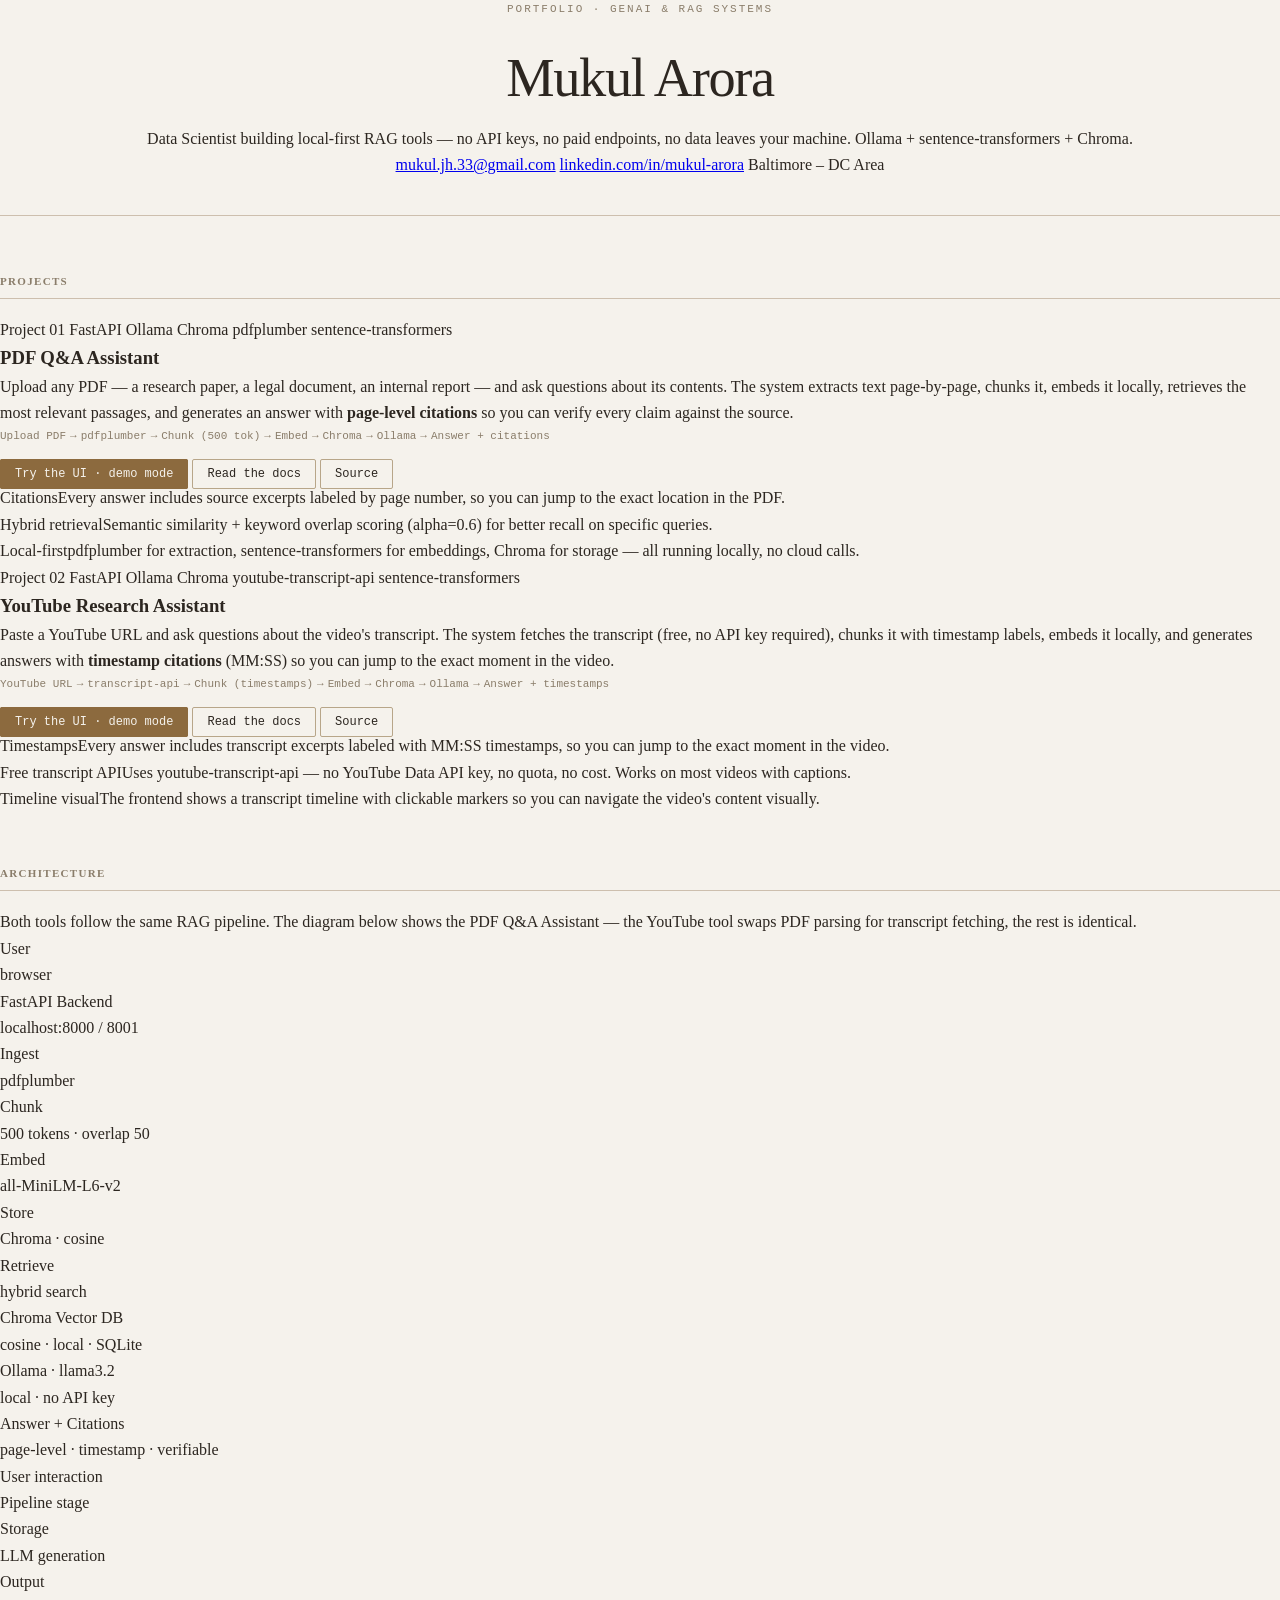
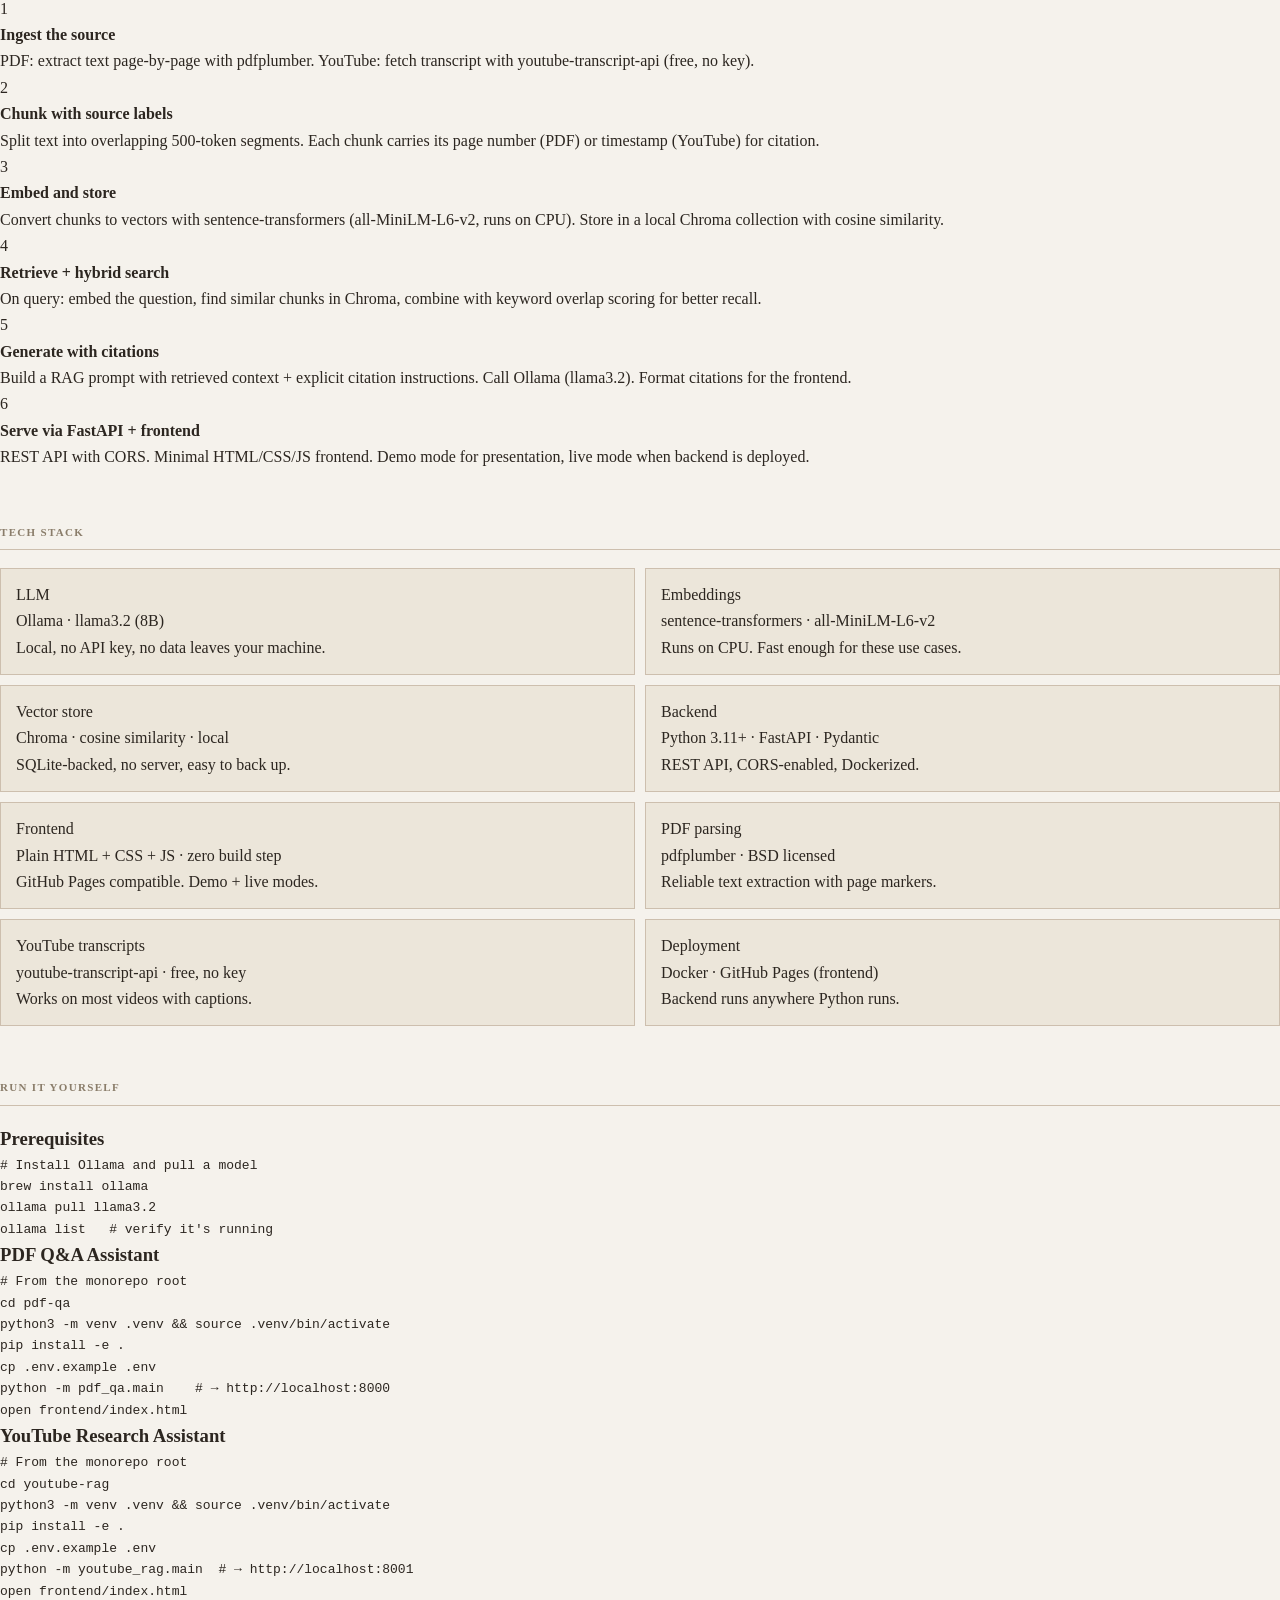
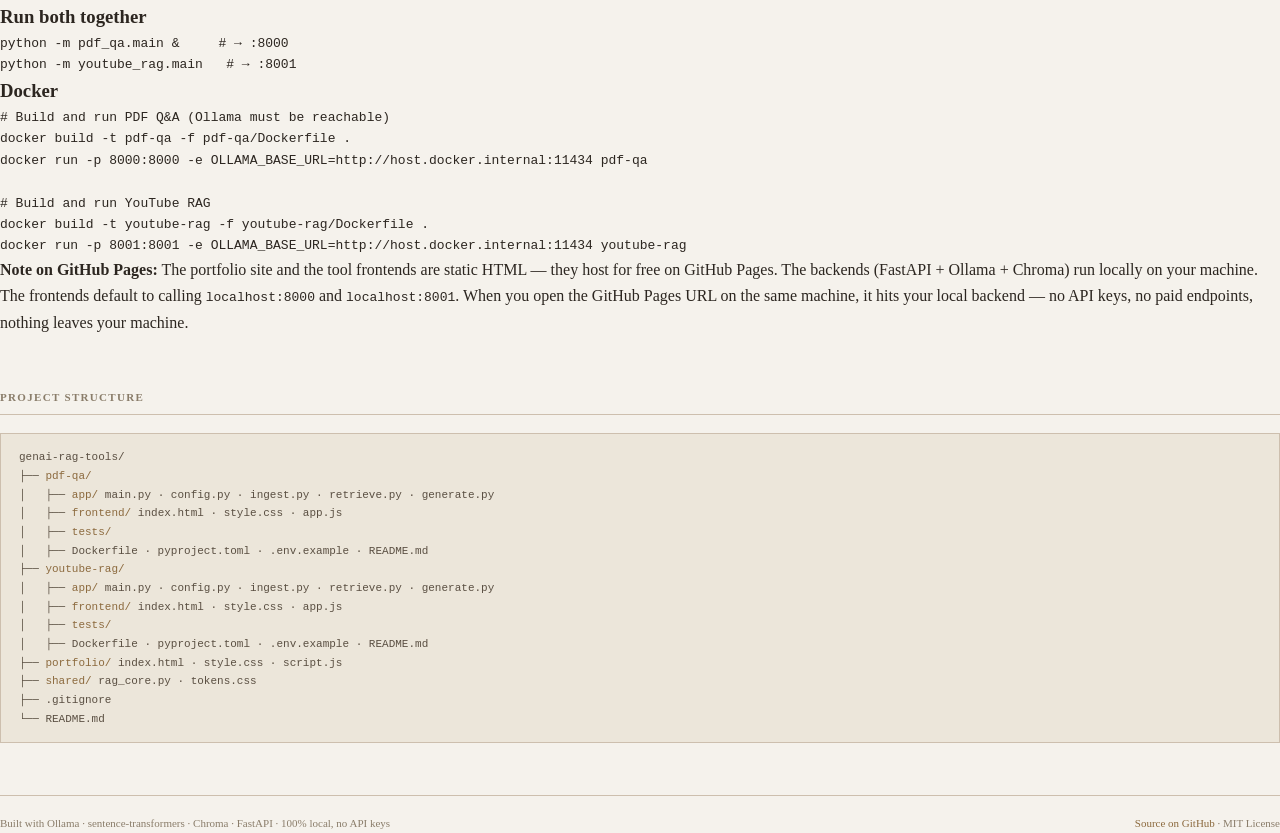
<file: index.html>
<!DOCTYPE html>
<html lang="en">
<head>
<meta charset="UTF-8">
<meta name="viewport" content="width=device-width, initial-scale=1.0">
<title>Mukul Arora · GenAI & RAG Projects</title>
<link rel="stylesheet" href="style.css">
<link rel="preconnect" href="https://fonts.googleapis.com">
<link rel="preconnect" href="https://fonts.gstatic.com" crossorigin>
<link href="https://fonts.googleapis.com/css2?family=Source+Serif+4:opsz,wght@8..60,400;8..60,600&family=Inter:wght@400;500;600&display=swap" rel="stylesheet">
</head>
<body>

<div class="page">

<!-- ── masthead ── -->
<header class="masthead">
  <div class="eyebrow">Portfolio · GenAI &amp; RAG Systems</div>
  <h1 class="name">Mukul Arora</h1>
  <p class="bio">Data Scientist building local-first RAG tools — no API keys, no paid endpoints, no data leaves your machine. Ollama + sentence-transformers + Chroma.</p>
  <div class="contact-row">
    <a href="mailto:mukul.jh.33@gmail.com">mukul.jh.33@gmail.com</a>
    <span class="dot"></span>
    <a href="#" onclick="event.preventDefault()">linkedin.com/in/mukul-arora</a>
    <span class="dot"></span>
    <span>Baltimore – DC Area</span>
  </div>
</header>

<!-- ── projects ── -->
<section class="projects-section">
  <h2 class="section-title">Projects</h2>

  <!-- PDF Q&A -->
  <article class="project-card">
    <div class="project-meta-top">
      <span class="project-num">Project 01</span>
      <span class="project-tags">
        <span>FastAPI</span>
        <span>Ollama</span>
        <span>Chroma</span>
        <span>pdfplumber</span>
        <span>sentence-transformers</span>
      </span>
    </div>
    <h3 class="project-title">PDF Q&amp;A Assistant</h3>
    <p class="project-blurb">
      Upload any PDF — a research paper, a legal document, an internal report — and ask questions about its contents.
      The system extracts text page-by-page, chunks it, embeds it locally, retrieves the most relevant passages,
      and generates an answer with <strong>page-level citations</strong> so you can verify every claim against the source.
    </p>
    <div class="flow" aria-hidden="true">
      <span class="flow-step">Upload PDF</span><span class="flow-arrow">→</span>
      <span class="flow-step">pdfplumber</span><span class="flow-arrow">→</span>
      <span class="flow-step">Chunk (500 tok)</span><span class="flow-arrow">→</span>
      <span class="flow-step">Embed</span><span class="flow-arrow">→</span>
      <span class="flow-step">Chroma</span><span class="flow-arrow">→</span>
      <span class="flow-step">Ollama</span><span class="flow-arrow">→</span>
      <span class="flow-step">Answer + citations</span>
    </div>
    <div class="project-actions">
      <a class="btn btn-primary" href="pdf-qa/frontend/index.html" target="_blank" rel="noopener">Try the UI · demo mode</a>
      <a class="btn btn-ghost" href="pdf-qa/README.md" target="_blank" rel="noopener">Read the docs</a>
      <a class="btn btn-ghost" href="pdf-qa/">Source</a>
    </div>
    <div class="project-features">
      <div class="feature"><span class="feature-label">Citations</span><span class="feature-desc">Every answer includes source excerpts labeled by page number, so you can jump to the exact location in the PDF.</span></div>
      <div class="feature"><span class="feature-label">Hybrid retrieval</span><span class="feature-desc">Semantic similarity + keyword overlap scoring (alpha=0.6) for better recall on specific queries.</span></div>
      <div class="feature"><span class="feature-label">Local-first</span><span class="feature-desc">pdfplumber for extraction, sentence-transformers for embeddings, Chroma for storage — all running locally, no cloud calls.</span></div>
    </div>
  </article>

  <!-- YouTube RAG -->
  <article class="project-card">
    <div class="project-meta-top">
      <span class="project-num">Project 02</span>
      <span class="project-tags">
        <span>FastAPI</span>
        <span>Ollama</span>
        <span>Chroma</span>
        <span>youtube-transcript-api</span>
        <span>sentence-transformers</span>
      </span>
    </div>
    <h3 class="project-title">YouTube Research Assistant</h3>
    <p class="project-blurb">
      Paste a YouTube URL and ask questions about the video's transcript. The system fetches the transcript
      (free, no API key required), chunks it with timestamp labels, embeds it locally, and generates answers
      with <strong>timestamp citations</strong> (MM:SS) so you can jump to the exact moment in the video.
    </p>
    <div class="flow" aria-hidden="true">
      <span class="flow-step">YouTube URL</span><span class="flow-arrow">→</span>
      <span class="flow-step">transcript-api</span><span class="flow-arrow">→</span>
      <span class="flow-step">Chunk (timestamps)</span><span class="flow-arrow">→</span>
      <span class="flow-step">Embed</span><span class="flow-arrow">→</span>
      <span class="flow-step">Chroma</span><span class="flow-arrow">→</span>
      <span class="flow-step">Ollama</span><span class="flow-arrow">→</span>
      <span class="flow-step">Answer + timestamps</span>
    </div>
    <div class="project-actions">
      <a class="btn btn-primary" href="youtube-rag/frontend/index.html" target="_blank" rel="noopener">Try the UI · demo mode</a>
      <a class="btn btn-ghost" href="youtube-rag/README.md" target="_blank" rel="noopener">Read the docs</a>
      <a class="btn btn-ghost" href="youtube-rag/">Source</a>
    </div>
    <div class="project-features">
      <div class="feature"><span class="feature-label">Timestamps</span><span class="feature-desc">Every answer includes transcript excerpts labeled with MM:SS timestamps, so you can jump to the exact moment in the video.</span></div>
      <div class="feature"><span class="feature-label">Free transcript API</span><span class="feature-desc">Uses youtube-transcript-api — no YouTube Data API key, no quota, no cost. Works on most videos with captions.</span></div>
      <div class="feature"><span class="feature-label">Timeline visual</span><span class="feature-desc">The frontend shows a transcript timeline with clickable markers so you can navigate the video's content visually.</span></div>
    </div>
  </article>
</section>

<!-- ── architecture ── -->
<section class="arch-section">
  <h2 class="section-title">Architecture</h2>
  <p class="arch-intro">
    Both tools follow the same RAG pipeline. The diagram below shows the PDF Q&amp;A Assistant — the YouTube tool
    swaps PDF parsing for transcript fetching, the rest is identical.
  </p>

  <div class="arch-diagram">
    <!-- Layer 1: User -->
    <div class="arch-layer">
      <div class="arch-box arch-user">
        <div class="arch-box-label">User</div>
        <div class="arch-box-sub">browser</div>
      </div>
      <div class="arch-arrow-long"></div>
      <div class="arch-box arch-api">
        <div class="arch-box-label">FastAPI Backend</div>
        <div class="arch-box-sub">localhost:8000 / 8001</div>
      </div>
    </div>

    <!-- Layer 2: Pipeline -->
    <div class="arch-layer">
      <div class="arch-box arch-stage">
        <div class="arch-box-label">Ingest</div>
        <div class="arch-box-sub">pdfplumber</div>
      </div>
      <div class="arch-box arch-stage">
        <div class="arch-box-label">Chunk</div>
        <div class="arch-box-sub">500 tokens · overlap 50</div>
      </div>
      <div class="arch-box arch-stage">
        <div class="arch-box-label">Embed</div>
        <div class="arch-box-sub">all-MiniLM-L6-v2</div>
      </div>
      <div class="arch-box arch-stage">
        <div class="arch-box-label">Store</div>
        <div class="arch-box-sub">Chroma · cosine</div>
      </div>
      <div class="arch-box arch-stage">
        <div class="arch-box-label">Retrieve</div>
        <div class="arch-box-sub">hybrid search</div>
      </div>
    </div>

    <!-- Layer 3: Storage + LLM -->
    <div class="arch-layer">
      <div class="arch-box arch-db">
        <div class="arch-box-label">Chroma Vector DB</div>
        <div class="arch-box-sub">cosine · local · SQLite</div>
      </div>
      <div class="arch-box arch-llm">
        <div class="arch-box-label">Ollama · llama3.2</div>
        <div class="arch-box-sub">local · no API key</div>
      </div>
    </div>

    <!-- Layer 4: Output -->
    <div class="arch-layer">
      <div class="arch-box arch-output">
        <div class="arch-box-label">Answer + Citations</div>
        <div class="arch-box-sub">page-level · timestamp · verifiable</div>
      </div>
    </div>
  </div>

  <div class="arch-legend">
    <div class="legend-item"><span class="legend-dot dot-user"></span> User interaction</div>
    <div class="legend-item"><span class="legend-dot dot-stage"></span> Pipeline stage</div>
    <div class="legend-item"><span class="legend-dot dot-db"></span> Storage</div>
    <div class="legend-item"><span class="legend-dot dot-llm"></span> LLM generation</div>
    <div class="legend-item"><span class="legend-dot dot-output"></span> Output</div>
  </div>

  <div class="pipeline-steps">
    <div class="ps-row">
      <div class="ps-step">
        <span class="ps-num">1</span>
        <div><strong class="ps-title">Ingest the source</strong><br><span class="ps-desc">PDF: extract text page-by-page with pdfplumber. YouTube: fetch transcript with youtube-transcript-api (free, no key).</span></div>
      </div>
      <div class="ps-step">
        <span class="ps-num">2</span>
        <div><strong class="ps-title">Chunk with source labels</strong><br><span class="ps-desc">Split text into overlapping 500-token segments. Each chunk carries its page number (PDF) or timestamp (YouTube) for citation.</span></div>
      </div>
    </div>
    <div class="ps-row">
      <div class="ps-step">
        <span class="ps-num">3</span>
        <div><strong class="ps-title">Embed and store</strong><br><span class="ps-desc">Convert chunks to vectors with sentence-transformers (all-MiniLM-L6-v2, runs on CPU). Store in a local Chroma collection with cosine similarity.</span></div>
      </div>
      <div class="ps-step">
        <span class="ps-num">4</span>
        <div><strong class="ps-title">Retrieve + hybrid search</strong><br><span class="ps-desc">On query: embed the question, find similar chunks in Chroma, combine with keyword overlap scoring for better recall.</span></div>
      </div>
    </div>
    <div class="ps-row">
      <div class="ps-step">
        <span class="ps-num">5</span>
        <div><strong class="ps-title">Generate with citations</strong><br><span class="ps-desc">Build a RAG prompt with retrieved context + explicit citation instructions. Call Ollama (llama3.2). Format citations for the frontend.</span></div>
      </div>
      <div class="ps-step">
        <span class="ps-num">6</span>
        <div><strong class="ps-title">Serve via FastAPI + frontend</strong><br><span class="ps-desc">REST API with CORS. Minimal HTML/CSS/JS frontend. Demo mode for presentation, live mode when backend is deployed.</span></div>
      </div>
    </div>
  </div>
</section>

<!-- ── tech stack ── -->
<section class="tech-section">
  <h2 class="section-title">Tech stack</h2>
  <div class="tech-grid">
    <div class="tech-card">
      <div class="tech-name">LLM</div>
      <div class="tech-detail">Ollama · llama3.2 (8B)</div>
      <div class="tech-note">Local, no API key, no data leaves your machine.</div>
    </div>
    <div class="tech-card">
      <div class="tech-name">Embeddings</div>
      <div class="tech-detail">sentence-transformers · all-MiniLM-L6-v2</div>
      <div class="tech-note">Runs on CPU. Fast enough for these use cases.</div>
    </div>
    <div class="tech-card">
      <div class="tech-name">Vector store</div>
      <div class="tech-detail">Chroma · cosine similarity · local</div>
      <div class="tech-note">SQLite-backed, no server, easy to back up.</div>
    </div>
    <div class="tech-card">
      <div class="tech-name">Backend</div>
      <div class="tech-detail">Python 3.11+ · FastAPI · Pydantic</div>
      <div class="tech-note">REST API, CORS-enabled, Dockerized.</div>
    </div>
    <div class="tech-card">
      <div class="tech-name">Frontend</div>
      <div class="tech-detail">Plain HTML + CSS + JS · zero build step</div>
      <div class="tech-note">GitHub Pages compatible. Demo + live modes.</div>
    </div>
    <div class="tech-card">
      <div class="tech-name">PDF parsing</div>
      <div class="tech-detail">pdfplumber · BSD licensed</div>
      <div class="tech-note">Reliable text extraction with page markers.</div>
    </div>
    <div class="tech-card">
      <div class="tech-name">YouTube transcripts</div>
      <div class="tech-detail">youtube-transcript-api · free, no key</div>
      <div class="tech-note">Works on most videos with captions.</div>
    </div>
    <div class="tech-card">
      <div class="tech-name">Deployment</div>
      <div class="tech-detail">Docker · GitHub Pages (frontend)</div>
      <div class="tech-note">Backend runs anywhere Python runs.</div>
    </div>
  </div>
</section>

<!-- ── run it ── -->
<section class="run-section">
  <h2 class="section-title">Run it yourself</h2>

  <div class="run-block">
    <h3 class="run-block-title">Prerequisites</h3>
    <pre class="code-block"><span class="c"># Install Ollama and pull a model</span>
brew install ollama
ollama pull llama3.2
ollama list   <span class="c"># verify it's running</span></pre>
  </div>

  <div class="run-block">
    <h3 class="run-block-title">PDF Q&amp;A Assistant</h3>
    <pre class="code-block"><span class="c"># From the monorepo root</span>
cd pdf-qa
python3 -m venv .venv && source .venv/bin/activate
pip install -e .
cp .env.example .env
python -m pdf_qa.main    <span class="c"># → http://localhost:8000</span>
open frontend/index.html</pre>
  </div>

  <div class="run-block">
    <h3 class="run-block-title">YouTube Research Assistant</h3>
    <pre class="code-block"><span class="c"># From the monorepo root</span>
cd youtube-rag
python3 -m venv .venv && source .venv/bin/activate
pip install -e .
cp .env.example .env
python -m youtube_rag.main  <span class="c"># → http://localhost:8001</span>
open frontend/index.html</pre>
  </div>

  <div class="run-block">
    <h3 class="run-block-title">Run both together</h3>
    <pre class="code-block">python -m pdf_qa.main &amp;     <span class="c"># → :8000</span>
python -m youtube_rag.main   <span class="c"># → :8001</span></pre>
  </div>

  <div class="run-block">
    <h3 class="run-block-title">Docker</h3>
    <pre class="code-block"><span class="c"># Build and run PDF Q&amp;A (Ollama must be reachable)</span>
docker build -t pdf-qa -f pdf-qa/Dockerfile .
docker run -p 8000:8000 -e OLLAMA_BASE_URL=http://host.docker.internal:11434 pdf-qa

<span class="c"># Build and run YouTube RAG</span>
docker build -t youtube-rag -f youtube-rag/Dockerfile .
docker run -p 8001:8001 -e OLLAMA_BASE_URL=http://host.docker.internal:11434 youtube-rag</pre>
  </div>

  <div class="note-block">
    <strong>Note on GitHub Pages:</strong> The portfolio site and the tool frontends are static HTML — they host for free on GitHub Pages.
    The backends (FastAPI + Ollama + Chroma) run locally on your machine. The frontends default to calling <code>localhost:8000</code> and
    <code>localhost:8001</code>. When you open the GitHub Pages URL on the same machine, it hits your local backend —
    no API keys, no paid endpoints, nothing leaves your machine.
  </div>
</section>

<!-- ── structure ── -->
<section class="struct-section">
  <h2 class="section-title">Project structure</h2>
  <pre class="tree">genai-rag-tools/
├── <span class="hl">pdf-qa/</span>
│   ├── <span class="hl">app/</span> main.py · config.py · ingest.py · retrieve.py · generate.py
│   ├── <span class="hl">frontend/</span> index.html · style.css · app.js
│   ├── <span class="hl">tests/</span>
│   ├── Dockerfile · pyproject.toml · .env.example · README.md
├── <span class="hl">youtube-rag/</span>
│   ├── <span class="hl">app/</span> main.py · config.py · ingest.py · retrieve.py · generate.py
│   ├── <span class="hl">frontend/</span> index.html · style.css · app.js
│   ├── <span class="hl">tests/</span>
│   ├── Dockerfile · pyproject.toml · .env.example · README.md
├── <span class="hl">portfolio/</span> index.html · style.css · script.js
├── <span class="hl">shared/</span> rag_core.py · tokens.css
├── .gitignore
└── README.md</pre>
</section>

<footer>
  <span>Built with Ollama · sentence-transformers · Chroma · FastAPI · 100% local, no API keys</span>
  <span><a href="https://github.com/" onclick="event.preventDefault()">Source on GitHub</a> · MIT License</span>
</footer>

</div>

<script src="script.js"></script>
</body>
</html>
</file>
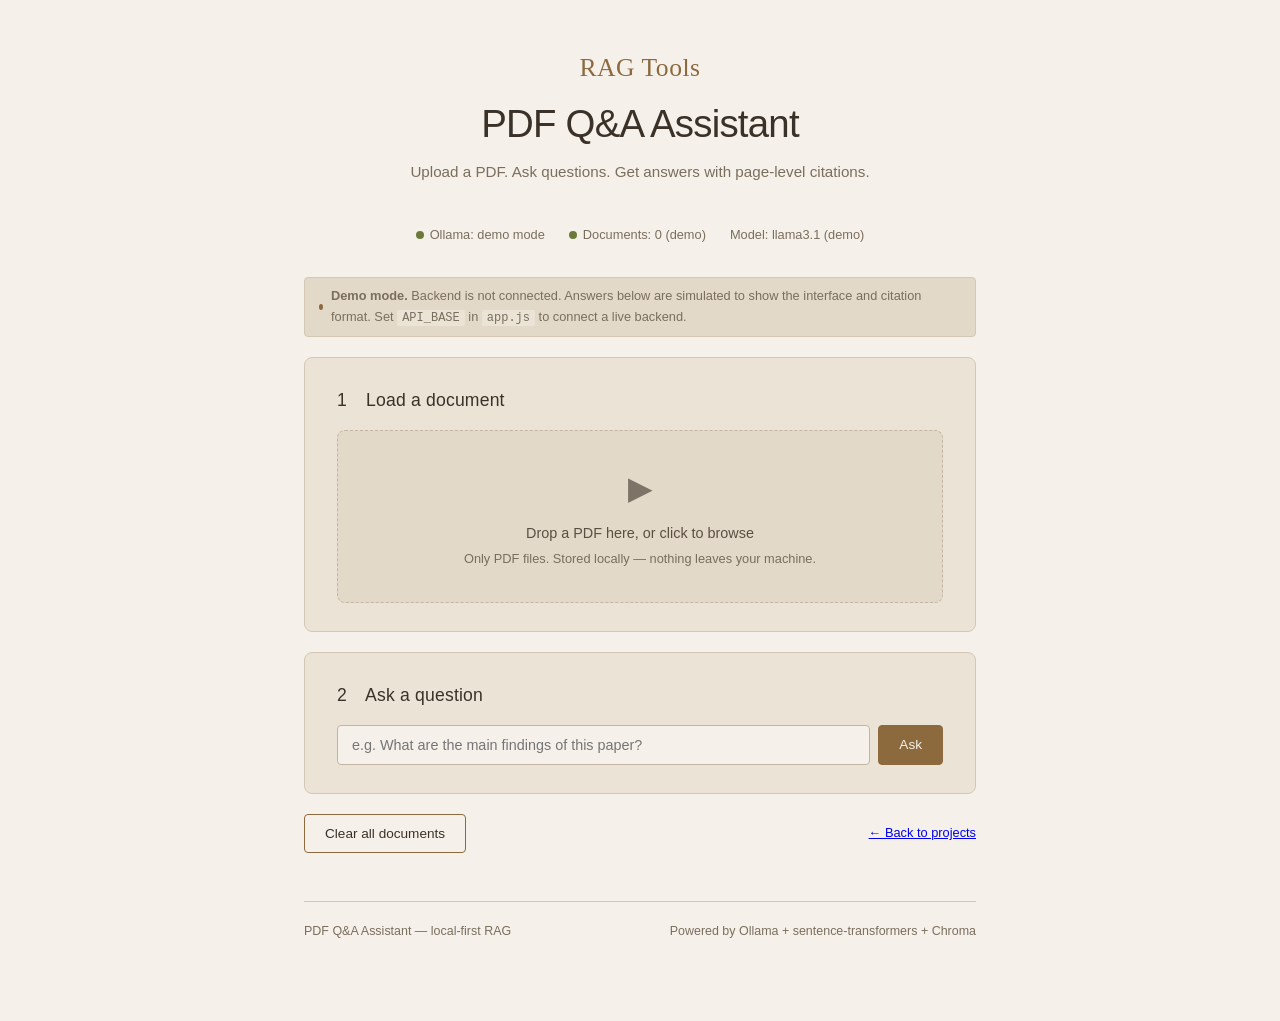
<file: pdf-qa/frontend/index.html>
<!DOCTYPE html>
<html lang="en">
<head>
<meta charset="UTF-8">
<meta name="viewport" content="width=device-width, initial-scale=1.0">
<title>PDF Q&A Assistant</title>
<link rel="stylesheet" href="../../shared/tokens.css">
<style>
  * { box-sizing: border-box; margin: 0; padding: 0; }
  html, body { height: 100%; }
  body {
    font-family: var(--font-body);
    background: var(--bg);
    color: var(--fg);
    line-height: 1.6;
    -webkit-font-smoothing: antialiased;
  }

  .container { max-width: var(--max-width); margin: 0 auto; padding: 48px 24px 80px; }

  /* Header */
  header { text-align: center; margin-bottom: 40px; }
  header .wordmark {
    font-family: var(--font-serif);
    font-size: 1.6rem;
    color: var(--accent);
    letter-spacing: 0.02em;
    margin-bottom: 4px;
  }
  header h1 {
    font-size: 2.4rem;
    font-weight: 500;
    letter-spacing: -0.02em;
    margin-bottom: 6px;
  }
  header .subtitle {
    color: var(--muted);
    font-size: 0.95rem;
  }

  /* Status bar */
  .status-bar {
    display: flex;
    gap: 24px;
    justify-content: center;
    margin-bottom: 32px;
    font-size: 0.8rem;
    color: var(--muted);
  }
  .status-item {
    display: flex;
    align-items: center;
    gap: 6px;
  }
  .status-indicator {
    width: 8px; height: 8px;
    border-radius: 50%;
    background: var(--muted);
  }
  .status-indicator.ready { background: var(--success); }
  .status-indicator.busy { background: var(--warning); }
  .status-indicator.offline { background: var(--error); }

  /* Card */
  .card {
    background: var(--bg-elevated);
    border: 1px solid var(--border);
    border-radius: var(--radius);
    padding: 28px 32px;
    margin-bottom: 20px;
  }
  .card h2 {
    font-size: 1.1rem;
    font-weight: 500;
    margin-bottom: 16px;
    letter-spacing: 0.01em;
  }

  /* Upload area */
  .upload-area {
    border: 1px dashed var(--border-strong);
    border-radius: var(--radius);
    padding: 32px;
    text-align: center;
    cursor: pointer;
    transition: all var(--transition);
    background: var(--surface);
  }
  .upload-area:hover {
    border-color: var(--accent);
    background: var(--surface-hover);
  }
  .upload-area.dragover {
    border-color: var(--accent);
    background: var(--accent-soft);
  }
  .upload-area input { display: none; }
  .upload-area .icon {
    font-size: 2rem;
    margin-bottom: 8px;
    opacity: 0.6;
  }
  .upload-area p { color: var(--fg-soft); font-size: 0.9rem; }
  .upload-area .hint { font-size: 0.8rem; color: var(--muted); margin-top: 4px; }

  /* File info */
  .file-info {
    display: none;
    align-items: center;
    gap: 12px;
    padding: 12px 16px;
    background: var(--surface);
    border: 1px solid var(--border);
    border-radius: var(--radius-sm);
    margin-top: 12px;
    font-size: 0.85rem;
  }
  .file-info.visible { display: flex; }
  .file-info .name { flex: 1; }
  .file-info .size { color: var(--muted); font-family: var(--font-mono); font-size: 0.8rem; }
  .file-info button {
    background: none;
    border: none;
    color: var(--muted);
    cursor: pointer;
    font-size: 1rem;
    padding: 2px;
  }
  .file-info button:hover { color: var(--accent); }

  /* Input row */
  .input-row {
    display: flex;
    gap: 8px;
    margin-top: 16px;
  }
  .input-row input {
    flex: 1;
    padding: 11px 14px;
    border: 1px solid var(--border-strong);
    border-radius: var(--radius-sm);
    background: var(--bg);
    color: var(--fg);
    font-size: 0.9rem;
    font-family: var(--font-body);
    transition: border-color var(--transition);
  }
  .input-row input:focus {
    outline: none;
    border-color: var(--accent);
  }
  .input-row input:disabled {
    opacity: 0.5;
    cursor: not-allowed;
  }
  .btn {
    padding: 11px 20px;
    border: 1px solid var(--accent);
    background: var(--accent);
    color: #f5f1ea;
    border-radius: var(--radius-sm);
    font-size: 0.85rem;
    font-weight: 500;
    cursor: pointer;
    transition: all var(--transition);
    font-family: var(--font-body);
    white-space: nowrap;
  }
  .btn:hover { background: var(--accent-hover); }
  .btn:disabled { opacity: 0.4; cursor: not-allowed; }
  .btn.secondary {
    background: transparent;
    color: var(--fg);
  }
  .btn.secondary:hover { background: var(--surface-hover); }

  /* Answer */
  .answer-card {
    display: none;
    background: var(--bg-elevated);
    border: 1px solid var(--border);
    border-radius: var(--radius);
    padding: 24px 28px;
    margin-top: 16px;
    animation: fadeIn 0.3s ease;
  }
  .answer-card.visible { display: block; }
  @keyframes fadeIn { from { opacity: 0; transform: translateY(4px); } to { opacity: 1; transform: none; } }

  .answer-text {
    font-size: 0.95rem;
    line-height: 1.7;
    color: var(--fg);
    margin-bottom: 20px;
  }
  .answer-text p { margin-bottom: 10px; }
  .answer-text p:last-child { margin-bottom: 0; }

  .citations-label {
    font-size: 0.75rem;
    text-transform: uppercase;
    letter-spacing: 0.05em;
    color: var(--muted);
    margin-bottom: 8px;
    font-weight: 500;
  }
  .citation {
    padding: 10px 12px;
    background: var(--surface);
    border-left: 2px solid var(--accent);
    border-radius: 0 var(--radius-sm) var(--radius-sm) 0;
    margin-bottom: 6px;
    font-size: 0.82rem;
  }
  .citation .source {
    font-family: var(--font-mono);
    font-size: 0.75rem;
    color: var(--accent);
    font-weight: 500;
    margin-bottom: 3px;
  }
  .citation .excerpt {
    color: var(--fg-soft);
    line-height: 1.5;
  }

  /* Status message */
  .status-msg {
    display: none;
    padding: 10px 14px;
    border-radius: var(--radius-sm);
    font-size: 0.85rem;
    margin-top: 8px;
  }
  .status-msg.visible { display: block; }
  .status-msg.loading {
    background: var(--accent-soft);
    color: var(--accent);
  }
  .status-msg.error {
    background: rgba(166,86,58,0.1);
    color: var(--error);
    border: 1px solid rgba(166,86,58,0.2);
  }
  .status-msg.success {
    background: rgba(107,122,58,0.1);
    color: var(--success);
    border: 1px solid rgba(107,122,58,0.2);
  }

  /* Meta row */
  .meta-row {
    display: flex;
    gap: 16px;
    margin-top: 12px;
    font-size: 0.78rem;
    color: var(--muted);
  }
  .meta-row span { display: flex; align-items: center; gap: 4px; }

  /* Demo mode banner */
  .demo-banner {
    display: none;
    background: var(--surface);
    border: 1px solid var(--border);
    border-radius: var(--radius-sm);
    padding: 8px 14px;
    font-size: 0.8rem;
    color: var(--muted);
    margin-bottom: 20px;
    align-items: center;
    gap: 8px;
  }
  .demo-banner.visible { display: flex; }
  .demo-banner .dot {
    width: 6px; height: 6px;
    border-radius: 50%;
    background: var(--accent);
  }
  .demo-banner code {
    font-family: var(--font-mono);
    font-size: 0.75rem;
    background: var(--bg-elevated);
    padding: 1px 5px;
    border-radius: 2px;
  }

  /* Action row */
  .action-row {
    display: flex;
    gap: 8px;
    justify-content: space-between;
    align-items: center;
    margin-top: 20px;
    flex-wrap: wrap;
  }
  .action-row .left { display: flex; gap: 8px; }
  .action-row .right { font-size: 0.8rem; color: var(--muted); }

  /* Footer */
  footer {
    margin-top: 48px;
    padding-top: 20px;
    border-top: 1px solid var(--border);
    font-size: 0.78rem;
    color: var(--muted);
    display: flex;
    justify-content: space-between;
    align-items: center;
    flex-wrap: wrap;
    gap: 8px;
  }
  footer a {
    color: var(--accent);
    text-decoration: none;
  }
  footer a:hover { text-decoration: underline; }

  @media (max-width: 600px) {
    .container { padding: 24px 16px 60px; }
    header h1 { font-size: 1.8rem; }
    .card { padding: 20px; }
    .input-row { flex-direction: column; }
    .btn { width: 100%; }
  }
</style>
</head>
<body>

<div class="container">

<header>
  <div class="wordmark">RAG Tools</div>
  <h1>PDF Q&amp;A Assistant</h1>
  <p class="subtitle">Upload a PDF. Ask questions. Get answers with page-level citations.</p>
</header>

<div class="status-bar">
  <div class="status-item">
    <div class="status-indicator" id="ollamaStatus"></div>
    <span>Ollama: <span id="ollamaText">checking…</span></span>
  </div>
  <div class="status-item">
    <div class="status-indicator" id="docsStatus"></div>
    <span>Documents: <span id="docsCount">0</span></span>
  </div>
  <div class="status-item">
    <span>Model: <span id="modelName">—</span></span>
  </div>
</div>

<div class="demo-banner" id="demoBanner">
  <div class="dot"></div>
  <span><strong>Demo mode.</strong> Backend is not connected. Answers below are simulated to show the interface and citation format. Set <code>API_BASE</code> in <code>app.js</code> to connect a live backend.</span>
</div>

<div class="card">
  <h2>1 &ensp; Load a document</h2>
  <div class="upload-area" id="uploadArea">
    <div class="icon">&#9654;</div>
    <p>Drop a PDF here, or click to browse</p>
    <p class="hint">Only PDF files. Stored locally — nothing leaves your machine.</p>
    <input type="file" id="fileInput" accept=".pdf">
  </div>
  <div class="file-info" id="fileInfo">
    <span class="name" id="fileName"></span>
    <span class="size" id="fileSize"></span>
    <button onclick="removeFile()" title="Remove">&times;</button>
  </div>
  <div class="status-msg" id="uploadStatus"></div>
</div>

<div class="card">
  <h2>2 &ensp; Ask a question</h2>
  <div class="input-row">
    <input type="text" id="questionInput" placeholder="e.g. What are the main findings of this paper?" autocomplete="off">
    <button class="btn" id="askBtn" onclick="askQuestion()">Ask</button>
  </div>
  <div class="status-msg" id="queryStatus"></div>
</div>

<div class="answer-card" id="answerCard">
  <div class="answer-text" id="answerText"></div>
  <div class="citations-label">Citations</div>
  <div id="citationsList"></div>
  <div class="meta-row">
    <span id="metaTime"></span>
    <span id="metaSources"></span>
    <span id="metaModel"></span>
  </div>
</div>

<div class="action-row">
  <div class="left">
    <button class="btn secondary" onclick="clearAll()">Clear all documents</button>
  </div>
  <div class="right">
    <a href="../">&#8592; Back to projects</a>
  </div>
</div>

<footer>
  <span>PDF Q&amp;A Assistant &mdash; local-first RAG</span>
  <span>Powered by Ollama + sentence-transformers + Chroma</span>
</footer>

</div>

<script src="app.js"></script>
</body>
</html>
</file>
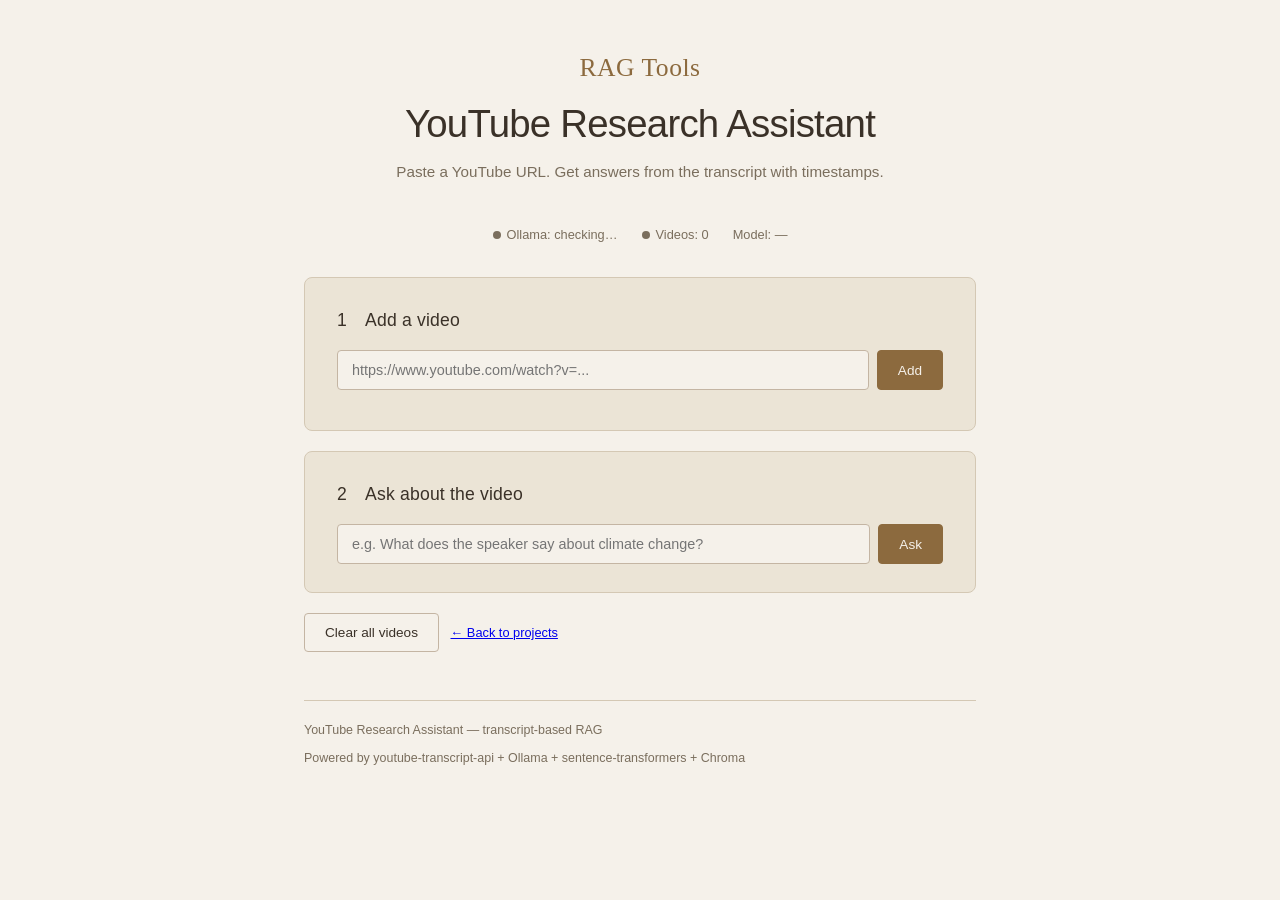
<file: youtube-rag/frontend/index.html>
<!DOCTYPE html>
<html lang="en">
<head>
<meta charset="UTF-8">
<meta name="viewport" content="width=device-width, initial-scale=1.0">
<title>YouTube Research Assistant</title>
<link rel="stylesheet" href="../../shared/tokens.css">
<style>
  * { box-sizing: border-box; margin: 0; padding: 0; }
  html, body { height: 100%; }
  body {
    font-family: var(--font-body);
    background: var(--bg);
    color: var(--fg);
    line-height: 1.6;
    -webkit-font-smoothing: antialiased;
  }

  .container { max-width: var(--max-width); margin: 0 auto; padding: 48px 24px 80px; }

  /* Header */
  header { text-align: center; margin-bottom: 40px; }
  header .wordmark {
    font-family: var(--font-serif);
    font-size: 1.6rem;
    color: var(--accent);
    letter-spacing: 0.02em;
    margin-bottom: 4px;
  }
  header h1 {
    font-size: 2.4rem;
    font-weight: 500;
    letter-spacing: -0.02em;
    margin-bottom: 6px;
  }
  header .subtitle {
    color: var(--muted);
    font-size: 0.95rem;
  }

  /* Status bar */
  .status-bar {
    display: flex;
    gap: 24px;
    justify-content: center;
    margin-bottom: 32px;
    font-size: 0.8rem;
    color: var(--muted);
  }
  .status-item { display: flex; align-items: center; gap: 6px; }
  .status-indicator {
    width: 8px; height: 8px;
    border-radius: 50%;
    background: var(--muted);
  }
  .status-indicator.ready { background: var(--success); }
  .status-indicator.busy { background: var(--warning); }
  .status-indicator.offline { background: var(--error); }

  /* Card */
  .card {
    background: var(--bg-elevated);
    border: 1px solid var(--border);
    border-radius: var(--radius);
    padding: 28px 32px;
    margin-bottom: 20px;
  }
  .card h2 {
    font-size: 1.1rem;
    font-weight: 500;
    margin-bottom: 16px;
    letter-spacing: 0.01em;
  }

  /* URL input area */
  .url-area {
    display: flex;
    gap: 8px;
    margin-bottom: 12px;
  }
  .url-area input {
    flex: 1;
    padding: 11px 14px;
    border: 1px solid var(--border-strong);
    border-radius: var(--radius-sm);
    background: var(--bg);
    color: var(--fg);
    font-size: 0.9rem;
    font-family: var(--font-body);
    transition: border-color var(--transition);
  }
  .url-area input:focus {
    outline: none;
    border-color: var(--accent);
  }
  .url-area input:disabled { opacity: 0.5; cursor: not-allowed; }
  .btn {
    padding: 11px 20px;
    border: 1px solid var(--accent);
    background: var(--accent);
    color: #f5f1ea;
    border-radius: var(--radius-sm);
    font-size: 0.85rem;
    font-weight: 500;
    cursor: pointer;
    transition: all var(--transition);
    font-family: var(--font-body);
    white-space: nowrap;
  }
  .btn:hover { background: var(--accent-hover); }
  .btn:disabled { opacity: 0.4; cursor: not-allowed; }
  .btn.secondary { background: transparent; color: var(--fg); border-color: var(--border-strong); }
  .btn.secondary:hover { background: var(--surface-hover); }

  /* Video info */
  .video-info {
    display: none;
    padding: 14px 16px;
    background: var(--surface);
    border: 1px solid var(--border);
    border-radius: var(--radius-sm);
    margin-bottom: 12px;
  }
  .video-info.visible { display: block; }
  .video-info .title {
    font-size: 0.95rem;
    font-weight: 500;
    margin-bottom: 4px;
  }
  .video-info .meta {
    font-size: 0.8rem;
    color: var(--muted);
    display: flex;
    gap: 16px;
    flex-wrap: wrap;
  }
  .video-info .meta span { display: flex; align-items: center; gap: 4px; }
  .video-info .remove-btn {
    float: right;
    background: none;
    border: none;
    color: var(--muted);
    cursor: pointer;
    font-size: 1.1rem;
    padding: 0 4px;
  }
  .video-info .remove-btn:hover { color: var(--error); }

  /* Status message */
  .status-msg {
    display: none;
    padding: 10px 14px;
    border-radius: var(--radius-sm);
    font-size: 0.85rem;
    margin-bottom: 12px;
  }
  .status-msg.visible { display: block; }
  .status-msg.loading { background: var(--accent-soft); color: var(--accent); }
  .status-msg.error { background: rgba(166,86,58,0.1); color: var(--error); border: 1px solid rgba(166,86,58,0.2); }
  .status-msg.success { background: rgba(107,122,58,0.1); color: var(--success); border: 1px solid rgba(107,122,58,0.2); }

  /* Input row */
  .input-row {
    display: flex;
    gap: 8px;
    margin-top: 8px;
  }
  .input-row input {
    flex: 1;
    padding: 11px 14px;
    border: 1px solid var(--border-strong);
    border-radius: var(--radius-sm);
    background: var(--bg);
    color: var(--fg);
    font-size: 0.9rem;
    font-family: var(--font-body);
    transition: border-color var(--transition);
  }
  .input-row input:focus { outline: none; border-color: var(--accent); }
  .input-row input:disabled { opacity: 0.5; cursor: not-allowed; }

  /* Answer */
  .answer-card {
    display: none;
    background: var(--bg-elevated);
    border: 1px solid var(--border);
    border-radius: var(--radius);
    padding: 24px 28px;
    margin-top: 16px;
    animation: fadeIn 0.3s ease;
  }
  .answer-card.visible { display: block; }
  @keyframes fadeIn { from { opacity: 0; transform: translateY(4px); } to { opacity: 1; transform: none; } }

  .answer-text {
    font-size: 0.95rem;
    line-height: 1.7;
    color: var(--fg);
    margin-bottom: 20px;
  }
  .answer-text p { margin-bottom: 10px; }
  .answer-text p:last-child { margin-bottom: 0; }

  .citations-label {
    font-size: 0.75rem;
    text-transform: uppercase;
    letter-spacing: 0.05em;
    color: var(--muted);
    margin-bottom: 8px;
    font-weight: 500;
  }
  .citation {
    padding: 10px 12px;
    background: var(--surface);
    border-left: 2px solid var(--accent);
    border-radius: 0 var(--radius-sm) var(--radius-sm) 0;
    margin-bottom: 6px;
    font-size: 0.82rem;
  }
  .citation .source {
    font-family: var(--font-mono);
    font-size: 0.75rem;
    color: var(--accent);
    font-weight: 500;
    margin-bottom: 3px;
  }
  .citation .excerpt {
    color: var(--fg-soft);
    line-height: 1.5;
  }

  /* Meta row */
  .meta-row {
    display: flex;
    gap: 16px;
    margin-top: 12px;
    font-size: 0.78rem;
    color: var(--muted);
  }
  .meta-row span { display: flex; align-items: center; gap: 4px; }

  /* Demo mode banner */
  .demo-banner {
    display: none;
    background: var(--surface);
    border: 1px solid var(--border);
    border-radius: var(--radius-sm);
    padding: 8px 14px;
    font-size: 0.8rem;
    color: var(--muted);
    margin-bottom: 20px;
    align-items: center;
    gap: 8px;
  }
  .demo-banner.visible { display: flex; }
  .demo-banner .dot { width: 6px; height: 6px; border-radius: 50%; background: var(--accent); }
  .demo-banner code {
    font-family: var(--font-mono);
    font-size: 0.75rem;
    background: var(--bg-elevated);
    padding: 1px 5px;
    border-radius: 2px;
  }

  /* Action row */
  .action-row {
    display: flex;
    gap: 8px;
    justify-content: space-between;
    align-items: center;
    margin-top: 20px;
    flex-wrap: wrap;
  }
  .action-row .right { font-size: 0.8rem; color: var(--muted); }

  /* Footer */
  footer {
    margin-top: 48px;
    padding-top: 20px;
    border-top: 1px solid var(--border);
    font-size: 0.78rem;
    color: var(--muted);
    display: flex;
    justify-content: space-between;
    align-items: center;
    flex-wrap: wrap;
    gap: 8px;
  }
  footer a { color: var(--accent); text-decoration: none; }
  footer a:hover { text-decoration: underline; }

  /* Timeline visualization */
  .timeline-viz {
    display: none;
    margin-top: 16px;
    padding: 16px;
    background: var(--surface);
    border-radius: var(--radius-sm);
  }
  .timeline-viz.visible { display: block; }
  .timeline-viz .tl-label {
    font-size: 0.75rem;
    color: var(--muted);
    margin-bottom: 8px;
    text-transform: uppercase;
    letter-spacing: 0.05em;
  }
  .timeline-wrap {
    position: relative;
    height: 60px;
    background: var(--bg-elevated);
    border-radius: var(--radius-sm);
    overflow: hidden;
  }
  .timeline-track {
    position: absolute;
    top: 50%;
    left: 0;
    right: 0;
    height: 2px;
    background: var(--border);
    transform: translateY(-50%);
  }
  .timeline-marker {
    position: absolute;
    top: 50%;
    width: 10px;
    height: 10px;
    border-radius: 50%;
    background: var(--accent);
    transform: translate(-50%, -50%);
    cursor: pointer;
    transition: transform var(--transition);
  }
  .timeline-marker:hover { transform: translate(-50%, -50%) scale(1.3); }
  .timeline-marker.active { background: var(--error); }
  .timeline-marker .tl-tooltip {
    position: absolute;
    bottom: 100%;
    left: 50%;
    transform: translateX(-50%);
    background: var(--fg);
    color: var(--bg);
    padding: 3px 8px;
    border-radius: 4px;
    font-size: 0.7rem;
    white-space: nowrap;
    opacity: 0;
    pointer-events: none;
    transition: opacity var(--transition);
    margin-bottom: 6px;
  }
  .timeline-marker:hover .tl-tooltip { opacity: 1; }

  @media (max-width: 600px) {
    .container { padding: 24px 16px 60px; }
    header h1 { font-size: 1.8rem; }
    .card { padding: 20px; }
    .url-area, .input-row { flex-direction: column; }
    .btn { width: 100%; }
  }
</style>
</head>
<body>

<div class="container">

<header>
  <div class="wordmark">RAG Tools</div>
  <h1>YouTube Research Assistant</h1>
  <p class="subtitle">Paste a YouTube URL. Get answers from the transcript with timestamps.</p>
</header>

<div class="status-bar">
  <div class="status-item">
    <div class="status-indicator" id="ollamaStatus"></div>
    <span>Ollama: <span id="ollamaText">checking…</span></span>
  </div>
  <div class="status-item">
    <div class="status-indicator" id="videoStatus"></div>
    <span>Videos: <span id="videoCount">0</span></span>
  </div>
  <div class="status-item">
    <span>Model: <span id="modelName">—</span></span>
  </div>
</div>

<div class="demo-banner" id="demoBanner">
  <div class="dot"></div>
  <span><strong>Demo mode.</strong> Backend is not connected. Transcripts and answers below are simulated to show the interface. Set <code>API_BASE</code> in <code>app.js</code> to connect a live backend.</span>
</div>

<div class="card">
  <h2>1 &ensp; Add a video</h2>
  <div class="url-area">
    <input type="url" id="urlInput" placeholder="https://www.youtube.com/watch?v=..." autocomplete="off">
    <button class="btn" id="addBtn" onclick="addVideo()">Add</button>
  </div>
  <div class="status-msg" id="addStatus"></div>

  <div class="video-info" id="videoInfo">
    <button class="remove-btn" onclick="removeVideo()" title="Remove">&times;</button>
    <div class="title" id="videoTitle"></div>
    <div class="meta">
      <span id="videoDuration"></span>
      <span id="videoTranscriptLength"></span>
      <span id="videoChunks"></span>
    </div>
  </div>

  <div class="timeline-viz" id="timelineViz">
    <div class="tl-label">Transcript timeline</div>
    <div class="timeline-wrap" id="timelineWrap">
      <div class="timeline-track"></div>
      <div id="timelineMarkers"></div>
    </div>
  </div>
</div>

<div class="card">
  <h2>2 &ensp; Ask about the video</h2>
  <div class="input-row">
    <input type="text" id="questionInput" placeholder="e.g. What does the speaker say about climate change?" autocomplete="off">
    <button class="btn" id="askBtn" onclick="askQuestion()">Ask</button>
  </div>
  <div class="status-msg" id="queryStatus"></div>
</div>

<div class="answer-card" id="answerCard">
  <div class="answer-text" id="answerText"></div>
  <div class="citations-label">Citations</div>
  <div id="citationsList"></div>
  <div class="meta-row">
    <span id="metaTime"></span>
    <span id="metaSources"></span>
    <span id="metaModel"></span>
  </div>
</div>

<div class="action-row">
  <div class="right">
    <button class="btn secondary" onclick="clearAll()">Clear all videos</button>
    <a href="../" style="margin-left:8px;">&#8592; Back to projects</a>
  </div>
</div>

<footer>
  <span>YouTube Research Assistant &mdash; transcript-based RAG</span>
  <span>Powered by youtube-transcript-api + Ollama + sentence-transformers + Chroma</span>
</footer>

</div>

<script src="app.js"></script>
</body>
</html>
</file>
<file: style.css>
/* ++ GitHub Pages portfolio — beige/brown veteran-minimal ++ */

* { box-sizing: border-box; margin: 0; padding: 0; }

:root {
  /* warm archival palette */
  --bg: #f5f2ec;
  --surface: #ece6da;
  --surface-2: #e3dbc9;
  --border: #cdbfae;
  --border-strong: #b8a689;
  --fg: #2c2620;
  --fg-soft: #5a4f42;
  --muted: #8a7d6a;
  --accent: #8c6a3e;
  --accent-hover: #7a5a32;
  --accent-soft: rgba(140, 106, 62, 0.08);
  --radius: 2px;
  --max-w: 720px;
}

html { -webkit-font-smoothing: antialiased; }

body {
  font-family: 'Iowan Old Style', 'Palatino Linotype', 'Book Antiqua', Palatino, Georgia, serif;
  background: var(--bg);
  color: var(--fg);
  line-height: 1.65;
}

.container {
  max-width: var(--max-w);
  margin: 0 auto;
  padding: 52px 28px 72px;
}

/* ── masthead ── */
.masthead {
  text-align: center;
  margin-bottom: 56px;
  padding-bottom: 36px;
  border-bottom: 1px solid var(--border);
}
.masthead .eyebrow {
  font-family: 'SF Mono', 'Menlo', 'Consolas', monospace;
  font-size: 11px;
  letter-spacing: 0.18em;
  text-transform: uppercase;
  color: var(--muted);
  margin-bottom: 16px;
}
.masthead h1 {
  font-family: 'Iowan Old Style', 'Palatino Linotype', Palatino, Georgia, serif;
  font-weight: 400;
  font-size: 3.4rem;
  letter-spacing: -0.025em;
  margin-bottom: 2px;
}
.masthead .sub {
  font-size: 1rem;
  color: var(--fg-soft);
  max-width: 480px;
  margin: 0 auto 22px;
}
.masthead .meta-row {
  display: flex;
  justify-content: center;
  gap: 24px;
  font-size: 12px;
  color: var(--muted);
  flex-wrap: wrap;
}
.masthead .meta-row a {
  color: var(--accent);
  text-decoration: none;
}
.masthead .meta-row a:hover { text-decoration: underline; }

/* ── sections ── */
section { margin-bottom: 52px; }
section h2 {
  font-size: 11px;
  font-weight: 600;
  letter-spacing: 0.12em;
  text-transform: uppercase;
  color: var(--muted);
  margin-bottom: 18px;
  padding-bottom: 8px;
  border-bottom: 1px solid var(--border);
}

/* ── project cards ── */
.project {
  background: var(--surface);
  border: 1px solid var(--border);
  padding: 26px 30px;
  margin-bottom: 16px;
}
.project:hover { border-color: var(--border-strong); }
.project .num {
  font-family: 'SF Mono', Menlo, Consolas, monospace;
  font-size: 11px;
  letter-spacing: 0.06em;
  text-transform: uppercase;
  color: var(--muted);
  margin-bottom: 8px;
}
.project h3 {
  font-size: 1.35rem;
  font-weight: 400;
  letter-spacing: -0.01em;
  margin-bottom: 8px;
}
.project .lede {
  font-size: 0.95rem;
  color: var(--fg-soft);
  margin-bottom: 14px;
  max-width: 560px;
}
.flow {
  display: flex;
  flex-wrap: wrap;
  gap: 5px 4px;
  align-items: center;
  font-family: 'SF Mono', Menlo, Consolas, monospace;
  font-size: 11px;
  color: var(--muted);
  margin-bottom: 14px;
}
.flow .pill {
  background: var(--surface-2);
  border: 1px solid var(--border);
  padding: 3px 8px;
  color: var(--fg-soft);
}
.flow .arr {
  color: var(--accent);
  font-weight: 600;
  margin: 0 1px;
}
.actions { display: flex; gap: 8px; flex-wrap: wrap; margin-bottom: 12px; }
.btn {
  font-family: 'SF Mono', Menlo, Consolas, monospace;
  font-size: 12px;
  padding: 7px 14px;
  border-radius: 2px;
  cursor: pointer;
  text-decoration: none;
  transition: background 0.15s, border-color 0.15s;
}
.btn-primary {
  background: var(--accent);
  color: #f5f2ec;
  border: 1px solid var(--accent);
}
.btn-primary:hover { background: var(--accent-hover); }
.btn-ghost {
  background: transparent;
  color: var(--fg);
  border: 1px solid var(--border-strong);
}
.btn-ghost:hover { background: var(--surface-2); border-color: var(--muted); }
.tags {
  margin-top: 12px;
  padding-top: 11px;
  border-top: 1px solid var(--border);
  font-size: 11px;
  color: var(--muted);
  display: flex;
  flex-wrap: wrap;
  gap: 16px;
}
.tags span { display: inline-flex; align-items: center; gap: 4px; }

/* ── diagram ── */
.diagram-wrap {
  background: var(--surface);
  border: 1px solid var(--border);
  padding: 18px 20px;
  margin: 14px 0 22px;
}
.diagram-wrap .cap {
  font-family: 'SF Mono', Menlo, Consolas, monospace;
  font-size: 10px;
  letter-spacing: 0.1em;
  text-transform: uppercase;
  color: var(--muted);
  margin-bottom: 10px;
}
.diagram-wrap svg { width: 100%; display: block; }

/* ── pipeline ── */
.pipeline {
  border: 1px solid var(--border);
  margin: 14px 0 22px;
}
.pipeline .row {
  display: grid;
  grid-template-columns: 1fr 1fr;
  border-bottom: 1px solid var(--border);
}
.pipeline .row:last-child { border-bottom: none; }
.pipeline .cell {
  padding: 12px 16px;
  border-right: 1px solid var(--border);
  display: flex;
  gap: 14px;
  align-items: flex-start;
}
.pipeline .cell:nth-child(2n) { border-right: none; }
.pipeline .cell .n {
  width: 22px; height: 22px;
  background: var(--accent);
  color: #f5f2ec;
  font-family: 'SF Mono', Menlo, Consolas, monospace;
  font-size: 11px;
  font-weight: 600;
  display: flex; align-items: center; justify-content: center;
  flex-shrink: 0;
}
.pipeline .cell .body .t { font-size: 0.9rem; font-weight: 500; margin-bottom: 2px; }
.pipeline .cell .body .d { font-size: 0.82rem; color: var(--fg-soft); }
.pipeline .cell .body .tech { font-family: 'SF Mono', Menlo, Consolas, monospace; font-size: 10px; color: var(--muted); margin-top: 3px; }

/* ── tech grid ── */
.tech-grid {
  display: grid;
  grid-template-columns: 1fr 1fr;
  gap: 10px;
  margin-bottom: 22px;
}
.tech-card {
  background: var(--surface);
  border: 1px solid var(--border);
  padding: 13px 15px;
}
.tech-card .t { font-size: 12px; font-weight: 600; color: var(--accent); margin-bottom: 2px; }
.tech-card .code { font-family: 'SF Mono', Menlo, Consolas, monospace; font-size: 11px; color: var(--fg-soft); margin-bottom: 3px; }
.tech-card .d { font-size: 11px; color: var(--muted); }

/* ── setup blocks ── */
.setup-block {
  background: var(--surface);
  border: 1px solid var(--border);
  padding: 14px 18px;
  margin-bottom: 10px;
}
.setup-block h3 {
  font-size: 12px; font-weight: 600;
  color: var(--accent);
  margin-bottom: 8px;
}
.code {
  font-family: 'SF Mono', Menlo, Consolas, monospace;
  font-size: 12px;
  line-height: 1.6;
  color: var(--fg);
  background: var(--surface-2);
  border: 1px solid var(--border);
  padding: 10px 14px;
  margin: 6px 0 0;
  white-space: pre-wrap;
  word-break: break-word;
}
.code .c { color: var(--muted); font-style: italic; }
.code .cmd { color: var(--accent); }

/* ── structure listing ── */
.tree {
  background: var(--surface);
  border: 1px solid var(--border);
  padding: 14px 18px;
  font-family: 'SF Mono', Menlo, Consolas, monospace;
  font-size: 11px;
  line-height: 1.7;
  color: var(--fg-soft);
  white-space: pre-wrap;
  word-break: break-word;
}
.tree .hl { color: var(--accent); }

/* ── footer ── */
footer {
  margin-top: 52px;
  padding-top: 18px;
  border-top: 1px solid var(--border);
  font-size: 11px;
  color: var(--muted);
  display: flex;
  justify-content: space-between;
  align-items: center;
  flex-wrap: wrap;
  gap: 8px;
}
footer a { color: var(--accent); text-decoration: none; }
footer a:hover { text-decoration: underline; }

/* ── responsive ── */
@media (max-width: 640px) {
  .container { padding: 30px 16px 50px; }
  .masthead h1 { font-size: 2.4rem; }
  .pipeline .row { grid-template-columns: 1fr; }
  .pipeline .cell { border-right: none; }
  .tech-grid { grid-template-columns: 1fr; }
}
</file>
<file: shared/tokens.css>
/* TASTE — Beige & Brown Design Tokens
   Warm, archival, serious. Veteran-minimal palette. */

:root {
  /* ── Palette ── */
  --bg: #f5f1ea;
  --bg-elevated: #ebe4d6;
  --surface: #e3d9c8;
  --surface-hover: #d9ccb4;
  --fg: #3a3128;
  --fg-soft: #5a4f42;
  --muted: #7a6e5d;
  --accent: #8c6a3e;
  --accent-hover: #765830;
  --accent-soft: rgba(140,106,62,0.12);
  --border: #d4c8b4;
  --border-strong: #c4b5a3;
  --highlight: #c49a5c;

  /* ── Semantic ── */
  --success: #6b7a3a;
  --warning: #b8844a;
  --error: #a6563a;
  --info: #5a6b4a;

  /* ── Typography ── */
  --font-body: -apple-system, BlinkMacSystemFont, "Segoe UI", Roboto,
               "Helvetica Neue", Arial, sans-serif;
  --font-mono: "SF Mono", "Fira Code", "JetBrains Mono", Consolas, monospace;
  --font-serif: "Iowan Old Style", "Palatino Linotype", "Book Antiqua", Palatino, Georgia, serif;

  /* ── Measurements ── */
  --radius-sm: 4px;
  --radius: 8px;
  --radius-lg: 12px;
  --max-width: 720px;
  --space-xs: 4px;
  --space-sm: 8px;
  --space-md: 16px;
  --space-lg: 24px;
  --space-xl: 40px;
  --space-2xl: 64px;

  /* ── Transitions ── */
  --transition: 160ms ease;
}
</file>
